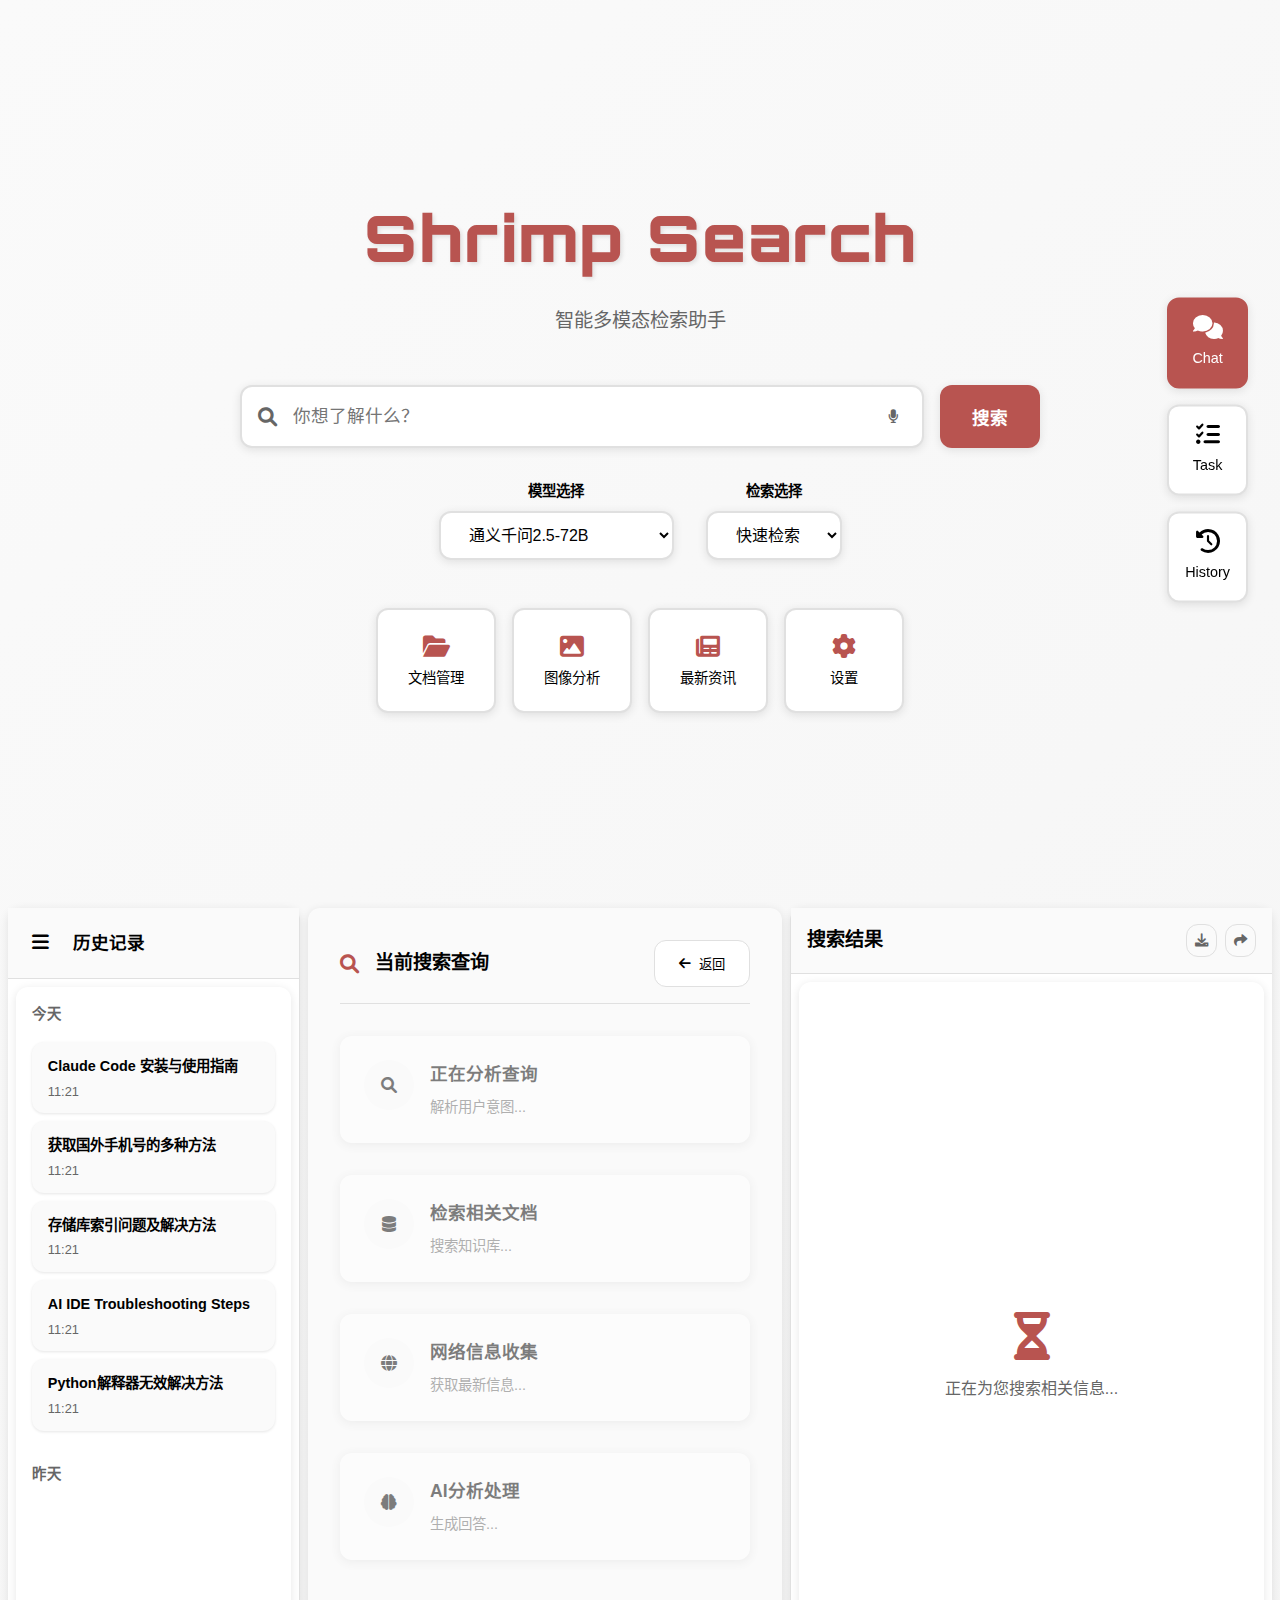
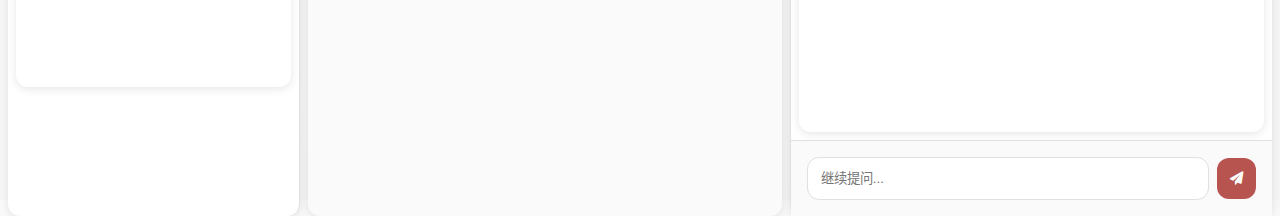
<file: frontend/index.html>
<!DOCTYPE html>
<html lang="zh-CN">
<head>
    <meta charset="UTF-8">
    <meta name="viewport" content="width=device-width, initial-scale=1.0">
    <title>Shrimp Search - 智能搜索助手</title>
    <link rel="stylesheet" href="styles.css">
    <link href="https://fonts.googleapis.com/css2?family=Orbitron:wght@400;700;900&display=swap" rel="stylesheet">
    <link rel="stylesheet" href="https://cdnjs.cloudflare.com/ajax/libs/font-awesome/6.0.0/css/all.min.css">
</head>
<body>
    <div id="app">
        <!-- 主页面 -->
        <div id="main-page" class="page active">
            <!-- 右侧导航 -->
            <div class="right-nav">
                <div class="nav-item active" data-tab="chat">
                    <i class="fas fa-comments"></i>
                    <span>Chat</span>
                </div>
                <div class="nav-item" data-tab="task">
                    <i class="fas fa-tasks"></i>
                    <span>Task</span>
                </div>
                <div class="nav-item" data-tab="history">
                    <i class="fas fa-history"></i>
                    <span>History</span>
                </div>
            </div>

            <!-- 主内容区域 -->
            <div class="main-content">
                <!-- 标题 -->
                <div class="title-section">
                    <h1 class="main-title">Shrimp Search</h1>
                    <p class="subtitle">智能多模态检索助手</p>
                </div>

                <!-- 搜索栏 -->
                <div class="search-section">
                    <div class="search-container">
                        <div class="search-input-wrapper">
                            <i class="fas fa-search search-icon"></i>
                            <input type="text" id="search-input" placeholder="你想了解什么？" />
                            <button id="voice-btn" class="voice-btn">
                                <i class="fas fa-microphone"></i>
                            </button>
                        </div>
                        <button id="search-btn" class="search-btn">搜索</button>
                    </div>

                    <!-- 选择器区域 -->
                    <div class="selectors">
                        <div class="selector-group">
                            <label>模型选择</label>
                    <select id="model-select">
                        <option value="qwen2.5-72b">通义千问2.5-72B</option>
                        <option value="qwen2.5-14b">通义千问2.5-14B</option>
                        <option value="qwen2.5-7b">通义千问2.5-7B</option>
                        <option value="glm4.5">GLM4.5</option>
                        <option value="qwen2.5-7b-local">通义千问2.5-7B(本地)</option>
                        <option value="qwen2.5-14b-local">通义千问2.5-14B(本地)</option>
                    </select>
                        </div>
                        <div class="selector-group">
                            <label>检索选择</label>
                            <select id="search-mode">
                                <option value="快速检索">快速检索</option>
                                <option value="深度检索">深度检索</option>
                                <option value="主题检索">主题检索</option>
                                <option value="智能检索">智能检索</option>
                            </select>
                        </div>
                    </div>
                </div>

                <!-- 快捷功能 -->
                <div class="quick-actions">
                    <button class="action-btn" data-action="document-management">
                        <i class="fas fa-folder-open"></i>
                        <span>文档管理</span>
                    </button>
                    <button class="action-btn" data-action="image">
                        <i class="fas fa-image"></i>
                        <span>图像分析</span>
                    </button>
                    <button class="action-btn" data-action="latest">
                        <i class="fas fa-newspaper"></i>
                        <span>最新资讯</span>
                    </button>
                    <button class="action-btn" data-action="settings">
                        <i class="fas fa-cog"></i>
                        <span>设置</span>
                    </button>
                </div>
            </div>
        </div>

        <!-- 搜索结果页面 -->
        <div id="search-page" class="page">
            <!-- 左侧历史记录 -->
            <div class="sidebar" id="history-sidebar">
                <div class="sidebar-header">
                    <button id="toggle-sidebar" class="toggle-btn">
                        <i class="fas fa-bars"></i>
                    </button>
                    <h3>历史记录</h3>
                </div>
                <div class="history-list">
                    <div class="history-section">
                        <h4>今天</h4>
                        <div class="history-items" id="today-history">
                            <!-- 历史记录项将通过JavaScript动态添加 -->
                        </div>
                    </div>
                    <div class="history-section">
                        <h4>昨天</h4>
                        <div class="history-items" id="yesterday-history">
                            <!-- 历史记录项将通过JavaScript动态添加 -->
                        </div>
                    </div>
                </div>
            </div>

            <!-- 中间检索过程 -->
            <div class="search-process">
                <div class="process-header">
                    <div class="search-query">
                        <i class="fas fa-search"></i>
                        <span id="current-query">当前搜索查询</span>
                    </div>
                    <button id="back-to-main" class="back-btn">
                        <i class="fas fa-arrow-left"></i>
                        返回
                    </button>
                </div>
                
                <div class="process-steps">
                    <div class="step" id="step-1">
                        <div class="step-icon">
                            <i class="fas fa-search"></i>
                        </div>
                        <div class="step-content">
                            <h4>正在分析查询</h4>
                            <p class="step-status">解析用户意图...</p>
                        </div>
                    </div>
                    
                    <div class="step" id="step-2">
                        <div class="step-icon">
                            <i class="fas fa-database"></i>
                        </div>
                        <div class="step-content">
                            <h4>检索相关文档</h4>
                            <p class="step-status">搜索知识库...</p>
                        </div>
                    </div>
                    
                    <div class="step" id="step-3">
                        <div class="step-icon">
                            <i class="fas fa-globe"></i>
                        </div>
                        <div class="step-content">
                            <h4>网络信息收集</h4>
                            <p class="step-status">获取最新信息...</p>
                        </div>
                    </div>
                    
                    <div class="step" id="step-4">
                        <div class="step-icon">
                            <i class="fas fa-brain"></i>
                        </div>
                        <div class="step-content">
                            <h4>AI分析处理</h4>
                            <p class="step-status">生成回答...</p>
                        </div>
                    </div>
                </div>
            </div>

            <!-- 右侧结果输出 -->
            <div class="results-panel">
                <div class="results-header">
                    <h3>搜索结果</h3>
                    <div class="result-actions">
                        <button class="action-btn-small" id="export-btn">
                            <i class="fas fa-download"></i>
                        </button>
                        <button class="action-btn-small" id="share-btn">
                            <i class="fas fa-share"></i>
                        </button>
                    </div>
                </div>
                
                <div class="results-content" id="results-content">
                    <div class="result-placeholder">
                        <i class="fas fa-hourglass-half"></i>
                        <p>正在为您搜索相关信息...</p>
                    </div>
                </div>
                
                <div class="chat-input-section">
                    <div class="chat-input-wrapper">
                        <input type="text" id="follow-up-input" placeholder="继续提问..." />
                        <button id="send-follow-up" class="send-btn">
                            <i class="fas fa-paper-plane"></i>
                        </button>
                    </div>
                </div>
            </div>
        </div>
    </div>

    <!-- 文档管理模态框 -->
    <div id="document-management-modal" class="modal">
        <div class="modal-content document-management-content">
            <div class="modal-header">
                <h3>文档管理</h3>
                <button class="close-btn" id="close-document-modal">
                    <i class="fas fa-times"></i>
                </button>
            </div>
            <div class="modal-body">
                <!-- 功能选项卡 -->
                <div class="document-tabs">
                    <button class="tab-btn active" data-tab="upload">
                        <i class="fas fa-upload"></i>
                        上传文档
                    </button>
                    <button class="tab-btn" data-tab="list">
                        <i class="fas fa-list"></i>
                        文档列表
                    </button>
                </div>
                
                <!-- 上传文档面板 -->
                <div class="tab-content active" id="upload-tab">
                    <div class="upload-area" id="upload-area">
                        <i class="fas fa-cloud-upload-alt"></i>
                        <p>拖拽文件到此处或点击选择文件</p>
                        <input type="file" id="file-input" multiple accept=".pdf,.doc,.docx,.txt,.md">
                    </div>
                    <div class="upload-progress" id="upload-progress" style="display: none;">
                        <div class="progress-bar">
                            <div class="progress-fill"></div>
                        </div>
                        <p class="progress-text">上传中...</p>
                    </div>
                </div>
                
                <!-- 文档列表面板 -->
                <div class="tab-content" id="list-tab">
                    <div class="document-list-header">
                        <button class="refresh-btn" id="refresh-documents">
                            <i class="fas fa-sync-alt"></i>
                            刷新
                        </button>
                    </div>
                    <div class="document-list" id="document-list">
                        <div class="loading-placeholder">
                            <i class="fas fa-spinner fa-spin"></i>
                            <p>加载文档列表中...</p>
                        </div>
                    </div>
                </div>
            </div>
        </div>
    </div>

    <script src="script.js"></script>
</body>
</html>
</file>
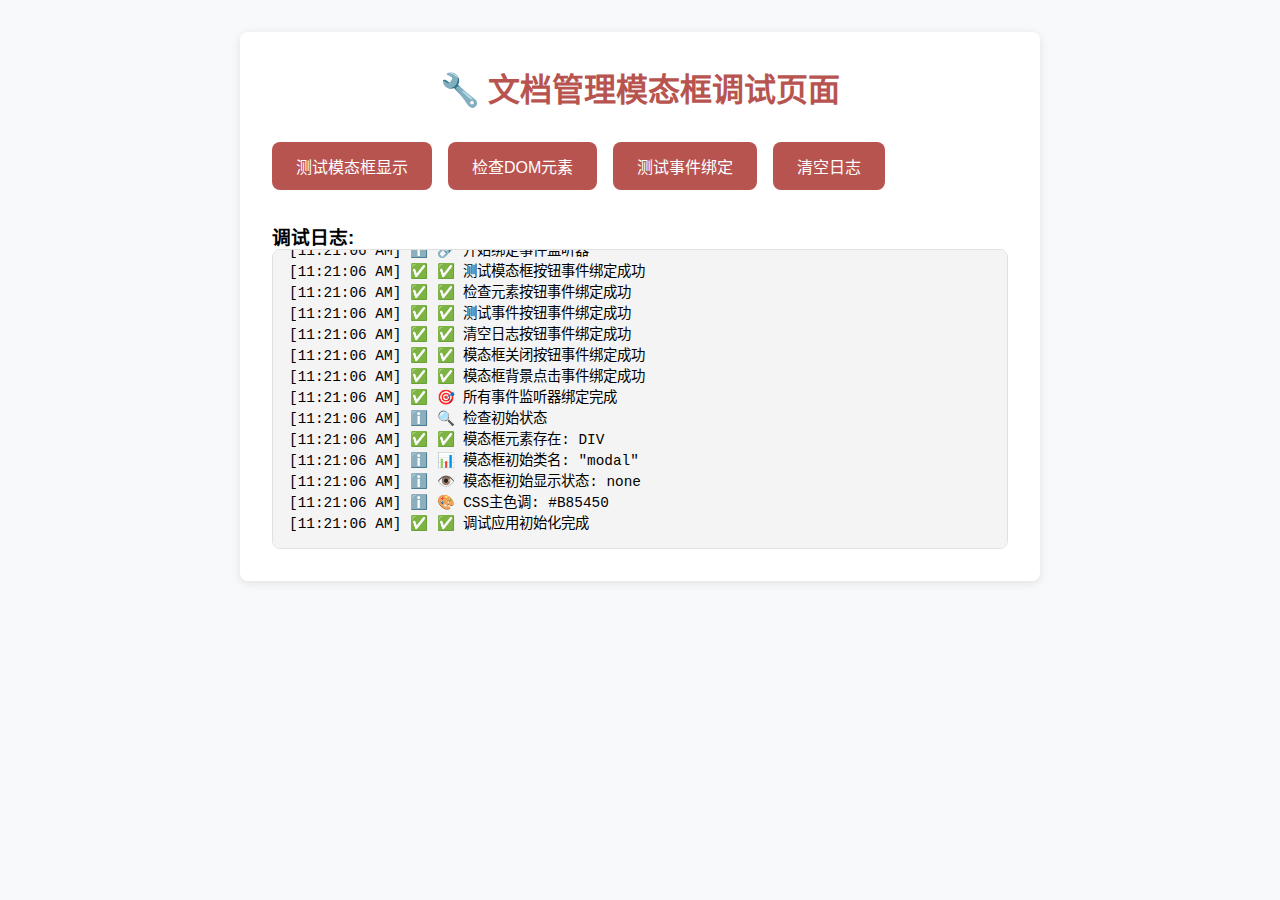
<file: frontend/debug_modal.html>
<!DOCTYPE html>
<html lang="zh-CN">
<head>
    <meta charset="UTF-8">
    <meta name="viewport" content="width=device-width, initial-scale=1.0">
    <title>模态框调试页面</title>
    <style>
        /* 基础样式 */
        * {
            margin: 0;
            padding: 0;
            box-sizing: border-box;
        }

        :root {
            --primary-color: #B85450;
            --secondary-color: #FFFFFF;
            --text-color: #000000;
            --text-secondary: #666666;
            --border-color: #E0E0E0;
            --background-light: #F8F9FA;
            --border-radius: 8px;
            --transition: all 0.3s ease;
            --shadow: 0 2px 10px rgba(0, 0, 0, 0.1);
            --shadow-hover: 0 4px 20px rgba(0, 0, 0, 0.15);
        }

        body {
            font-family: 'Segoe UI', Tahoma, Geneva, Verdana, sans-serif;
            background: var(--background-light);
            padding: 2rem;
        }

        .debug-container {
            max-width: 800px;
            margin: 0 auto;
            background: var(--secondary-color);
            padding: 2rem;
            border-radius: var(--border-radius);
            box-shadow: var(--shadow);
        }

        .debug-title {
            color: var(--primary-color);
            margin-bottom: 2rem;
            text-align: center;
        }

        .test-buttons {
            display: flex;
            gap: 1rem;
            margin-bottom: 2rem;
            flex-wrap: wrap;
        }

        .test-btn {
            padding: 0.75rem 1.5rem;
            background: var(--primary-color);
            color: var(--secondary-color);
            border: none;
            border-radius: var(--border-radius);
            cursor: pointer;
            transition: var(--transition);
            font-size: 1rem;
        }

        .test-btn:hover {
            background: #9A4A46;
        }

        .debug-log {
            background: #f4f4f4;
            border: 1px solid var(--border-color);
            border-radius: var(--border-radius);
            padding: 1rem;
            max-height: 300px;
            overflow-y: auto;
            font-family: 'Courier New', monospace;
            font-size: 0.9rem;
            white-space: pre-wrap;
        }

        /* 模态框样式 */
        .modal {
            display: none;
            position: fixed;
            top: 0;
            left: 0;
            width: 100%;
            height: 100%;
            background: rgba(0, 0, 0, 0.5);
            z-index: 1000;
            align-items: center;
            justify-content: center;
            backdrop-filter: blur(5px);
        }

        .modal.active {
            display: flex;
        }

        .modal-content {
            background: var(--secondary-color);
            border-radius: var(--border-radius);
            max-width: 700px;
            width: 90%;
            max-height: 80vh;
            overflow-y: auto;
            box-shadow: var(--shadow-hover);
            animation: modalSlideIn 0.3s ease;
        }

        @keyframes modalSlideIn {
            from {
                opacity: 0;
                transform: translateY(-50px);
            }
            to {
                opacity: 1;
                transform: translateY(0);
            }
        }

        .modal-header {
            display: flex;
            justify-content: space-between;
            align-items: center;
            padding: 1.5rem;
            border-bottom: 1px solid var(--border-color);
        }

        .modal-header h3 {
            margin: 0;
            color: var(--text-color);
            font-size: 1.25rem;
        }

        .close-btn {
            background: none;
            border: none;
            font-size: 1.5rem;
            cursor: pointer;
            color: var(--text-secondary);
            transition: var(--transition);
            padding: 0.25rem;
            border-radius: 50%;
        }

        .close-btn:hover {
            background-color: var(--background-light);
            color: var(--text-color);
        }

        .modal-body {
            padding: 1.5rem;
        }

        .status-indicator {
            display: inline-block;
            width: 10px;
            height: 10px;
            border-radius: 50%;
            margin-right: 0.5rem;
        }

        .status-success {
            background: #28a745;
        }

        .status-error {
            background: #dc3545;
        }

        .status-warning {
            background: #ffc107;
        }
    </style>
</head>
<body>
    <div class="debug-container">
        <h1 class="debug-title">🔧 文档管理模态框调试页面</h1>
        
        <div class="test-buttons">
            <button class="test-btn" id="test-modal-btn">测试模态框显示</button>
            <button class="test-btn" id="check-elements-btn">检查DOM元素</button>
            <button class="test-btn" id="test-events-btn">测试事件绑定</button>
            <button class="test-btn" id="clear-log-btn">清空日志</button>
        </div>

        <h3>调试日志:</h3>
        <div class="debug-log" id="debug-log"></div>
    </div>

    <!-- 测试模态框 -->
    <div id="document-management-modal" class="modal">
        <div class="modal-content">
            <div class="modal-header">
                <h3>📁 文档管理</h3>
                <button class="close-btn" id="close-document-modal">
                    ✕
                </button>
            </div>
            <div class="modal-body">
                <p>这是文档管理模态框的测试内容。</p>
                <p>如果您能看到这个内容，说明模态框显示正常。</p>
                <div style="margin-top: 1rem;">
                    <button class="test-btn" onclick="debugApp.log('模态框内部按钮点击测试', 'success')">测试按钮</button>
                </div>
            </div>
        </div>
    </div>

    <script>
        class DebugApp {
            constructor() {
                this.logElement = document.getElementById('debug-log');
                this.init();
            }

            init() {
                this.log('🚀 调试应用初始化开始', 'success');
                this.bindEvents();
                this.checkInitialState();
                this.log('✅ 调试应用初始化完成', 'success');
            }

            bindEvents() {
                this.log('🔗 开始绑定事件监听器', 'info');
                
                // 测试模态框按钮
                const testModalBtn = document.getElementById('test-modal-btn');
                if (testModalBtn) {
                    testModalBtn.addEventListener('click', () => this.testModal());
                    this.log('✅ 测试模态框按钮事件绑定成功', 'success');
                } else {
                    this.log('❌ 未找到测试模态框按钮', 'error');
                }

                // 检查元素按钮
                const checkElementsBtn = document.getElementById('check-elements-btn');
                if (checkElementsBtn) {
                    checkElementsBtn.addEventListener('click', () => this.checkElements());
                    this.log('✅ 检查元素按钮事件绑定成功', 'success');
                }

                // 测试事件按钮
                const testEventsBtn = document.getElementById('test-events-btn');
                if (testEventsBtn) {
                    testEventsBtn.addEventListener('click', () => this.testEvents());
                    this.log('✅ 测试事件按钮事件绑定成功', 'success');
                }

                // 清空日志按钮
                const clearLogBtn = document.getElementById('clear-log-btn');
                if (clearLogBtn) {
                    clearLogBtn.addEventListener('click', () => this.clearLog());
                    this.log('✅ 清空日志按钮事件绑定成功', 'success');
                }

                // 模态框关闭按钮
                const closeBtn = document.getElementById('close-document-modal');
                if (closeBtn) {
                    closeBtn.addEventListener('click', () => this.closeModal());
                    this.log('✅ 模态框关闭按钮事件绑定成功', 'success');
                } else {
                    this.log('❌ 未找到模态框关闭按钮', 'error');
                }

                // 模态框背景点击关闭
                const modal = document.getElementById('document-management-modal');
                if (modal) {
                    modal.addEventListener('click', (e) => {
                        if (e.target === modal) {
                            this.closeModal();
                        }
                    });
                    this.log('✅ 模态框背景点击事件绑定成功', 'success');
                }

                this.log('🎯 所有事件监听器绑定完成', 'success');
            }

            checkInitialState() {
                this.log('🔍 检查初始状态', 'info');
                
                // 检查模态框元素
                const modal = document.getElementById('document-management-modal');
                if (modal) {
                    this.log(`✅ 模态框元素存在: ${modal.tagName}`, 'success');
                    this.log(`📊 模态框初始类名: "${modal.className}"`, 'info');
                    this.log(`👁️ 模态框初始显示状态: ${getComputedStyle(modal).display}`, 'info');
                } else {
                    this.log('❌ 模态框元素不存在', 'error');
                }

                // 检查CSS变量
                const rootStyles = getComputedStyle(document.documentElement);
                const primaryColor = rootStyles.getPropertyValue('--primary-color').trim();
                this.log(`🎨 CSS主色调: ${primaryColor}`, 'info');
            }

            testModal() {
                this.log('🧪 开始测试模态框显示', 'info');
                
                const modal = document.getElementById('document-management-modal');
                if (!modal) {
                    this.log('❌ 模态框元素不存在，无法测试', 'error');
                    return;
                }

                // 检查当前状态
                const currentDisplay = getComputedStyle(modal).display;
                this.log(`📊 模态框当前显示状态: ${currentDisplay}`, 'info');
                this.log(`📊 模态框当前类名: "${modal.className}"`, 'info');

                // 显示模态框
                modal.classList.add('active');
                
                // 检查显示后的状态
                setTimeout(() => {
                    const newDisplay = getComputedStyle(modal).display;
                    this.log(`📊 模态框显示后状态: ${newDisplay}`, 'info');
                    this.log(`📊 模态框显示后类名: "${modal.className}"`, 'info');
                    
                    if (newDisplay === 'flex') {
                        this.log('✅ 模态框显示成功！', 'success');
                    } else {
                        this.log('❌ 模态框显示失败', 'error');
                    }
                }, 100);
            }

            closeModal() {
                this.log('🔒 关闭模态框', 'info');
                
                const modal = document.getElementById('document-management-modal');
                if (modal) {
                    modal.classList.remove('active');
                    this.log('✅ 模态框已关闭', 'success');
                } else {
                    this.log('❌ 模态框元素不存在', 'error');
                }
            }

            checkElements() {
                this.log('🔍 开始检查DOM元素', 'info');
                
                const elements = [
                    'document-management-modal',
                    'close-document-modal',
                    'test-modal-btn',
                    'debug-log'
                ];

                elements.forEach(id => {
                    const element = document.getElementById(id);
                    if (element) {
                        this.log(`✅ 元素存在: #${id} (${element.tagName})`, 'success');
                    } else {
                        this.log(`❌ 元素不存在: #${id}`, 'error');
                    }
                });

                // 检查CSS类
                const modal = document.getElementById('document-management-modal');
                if (modal) {
                    const computedStyle = getComputedStyle(modal);
                    this.log(`📊 模态框计算样式:`, 'info');
                    this.log(`   - position: ${computedStyle.position}`, 'info');
                    this.log(`   - z-index: ${computedStyle.zIndex}`, 'info');
                    this.log(`   - display: ${computedStyle.display}`, 'info');
                    this.log(`   - background: ${computedStyle.background}`, 'info');
                }
            }

            testEvents() {
                this.log('🎯 开始测试事件系统', 'info');
                
                // 测试点击事件
                const testBtn = document.getElementById('test-modal-btn');
                if (testBtn) {
                    this.log('🖱️ 模拟点击测试模态框按钮', 'info');
                    testBtn.click();
                } else {
                    this.log('❌ 测试按钮不存在', 'error');
                }

                // 测试键盘事件
                this.log('⌨️ 测试ESC键关闭模态框', 'info');
                document.addEventListener('keydown', (e) => {
                    if (e.key === 'Escape') {
                        this.closeModal();
                        this.log('✅ ESC键关闭模态框功能正常', 'success');
                    }
                });
            }

            clearLog() {
                this.logElement.textContent = '';
                this.log('🧹 日志已清空', 'info');
            }

            log(message, type = 'info') {
                const timestamp = new Date().toLocaleTimeString();
                const statusIcon = this.getStatusIcon(type);
                const logEntry = `[${timestamp}] ${statusIcon} ${message}\n`;
                
                this.logElement.textContent += logEntry;
                this.logElement.scrollTop = this.logElement.scrollHeight;
                
                // 同时输出到控制台
                console.log(`[DebugApp] ${message}`);
            }

            getStatusIcon(type) {
                switch(type) {
                    case 'success': return '✅';
                    case 'error': return '❌';
                    case 'warning': return '⚠️';
                    case 'info': return 'ℹ️';
                    default: return '📝';
                }
            }
        }

        // 全局变量，方便在控制台调试
        let debugApp;
        
        // 页面加载完成后初始化
        document.addEventListener('DOMContentLoaded', () => {
            debugApp = new DebugApp();
        });

        // 全局错误捕获
        window.addEventListener('error', (e) => {
            if (debugApp) {
                debugApp.log(`💥 JavaScript错误: ${e.message}`, 'error');
                debugApp.log(`📍 错误位置: ${e.filename}:${e.lineno}:${e.colno}`, 'error');
            }
        });

        // 未处理的Promise拒绝
        window.addEventListener('unhandledrejection', (e) => {
            if (debugApp) {
                debugApp.log(`💥 未处理的Promise拒绝: ${e.reason}`, 'error');
            }
        });
    </script>
</body>
</html>
</file>
<file: frontend/styles.css>
/* 全局样式 */
* {
    margin: 0;
    padding: 0;
    box-sizing: border-box;
}

:root {
    --primary-color: #B85450;
    --primary-dark: #9A4A46;
    --primary-light: #D4706C;
    --secondary-color: #FFFFFF;
    --text-color: #000000;
    --text-secondary: #666666;
    --background-light: #FAFAFA;
    --border-color: #E0E0E0;
    --shadow: 0 2px 10px rgba(0, 0, 0, 0.1);
    --shadow-hover: 0 4px 20px rgba(0, 0, 0, 0.15);
    --border-radius: 12px;
    --transition: all 0.3s ease;
}

body {
    font-family: 'Arial', 'Microsoft YaHei', sans-serif;
    background: linear-gradient(135deg, #FAFAFA 0%, #F5F5F5 100%);
    color: var(--text-color);
    line-height: 1.6;
    overflow-x: hidden;
}

/* 页面容器 */
#app {
    min-height: 100vh;
    position: relative;
}

.page {
    display: none;
    min-height: 100vh;
}

.page.active {
    display: block;
}

/* 主页面样式 */
#main-page {
    display: flex;
    flex-direction: column;
    align-items: center;
    justify-content: center;
    padding: 2rem;
    position: relative;
}

/* 右侧导航 */
.right-nav {
    position: fixed;
    top: 50%;
    right: 2rem;
    transform: translateY(-50%);
    display: flex;
    flex-direction: column;
    gap: 1rem;
    z-index: 100;
}

.nav-item {
    display: flex;
    flex-direction: column;
    align-items: center;
    padding: 1rem;
    background: var(--secondary-color);
    border: 2px solid var(--border-color);
    border-radius: var(--border-radius);
    cursor: pointer;
    transition: var(--transition);
    box-shadow: var(--shadow);
    min-width: 80px;
}

.nav-item:hover {
    border-color: var(--primary-color);
    box-shadow: var(--shadow-hover);
    transform: translateX(-5px);
}

.nav-item.active {
    background: var(--primary-color);
    color: var(--secondary-color);
    border-color: var(--primary-color);
}

.nav-item i {
    font-size: 1.5rem;
    margin-bottom: 0.5rem;
}

.nav-item span {
    font-size: 0.9rem;
    font-weight: 500;
}

/* 主内容区域 */
.main-content {
    max-width: 800px;
    width: 100%;
    text-align: center;
}

/* 标题区域 */
.title-section {
    margin-bottom: 3rem;
}

.main-title {
    font-family: 'Orbitron', monospace;
    font-size: 4rem;
    font-weight: 900;
    color: var(--primary-color);
    margin-bottom: 1rem;
    text-shadow: 2px 2px 4px rgba(0, 0, 0, 0.1);
    letter-spacing: 2px;
}

.subtitle {
    font-size: 1.2rem;
    color: var(--text-secondary);
    font-weight: 300;
}

/* 搜索区域 */
.search-section {
    margin-bottom: 3rem;
}

.search-container {
    display: flex;
    gap: 1rem;
    margin-bottom: 2rem;
    align-items: center;
}

.search-input-wrapper {
    flex: 1;
    position: relative;
    display: flex;
    align-items: center;
    background: var(--secondary-color);
    border: 2px solid var(--border-color);
    border-radius: var(--border-radius);
    padding: 0 1rem;
    box-shadow: var(--shadow);
    transition: var(--transition);
}

.search-input-wrapper:focus-within {
    border-color: var(--primary-color);
    box-shadow: var(--shadow-hover);
}

.search-icon {
    color: var(--text-secondary);
    margin-right: 1rem;
    font-size: 1.2rem;
}

#search-input {
    flex: 1;
    border: none;
    outline: none;
    padding: 1.2rem 0;
    font-size: 1.1rem;
    background: transparent;
}

.voice-btn {
    background: none;
    border: none;
    color: var(--text-secondary);
    cursor: pointer;
    padding: 0.5rem;
    border-radius: 50%;
    transition: var(--transition);
}

.voice-btn:hover {
    background: var(--background-light);
    color: var(--primary-color);
}

.search-btn {
    background: var(--primary-color);
    color: var(--secondary-color);
    border: none;
    padding: 1.2rem 2rem;
    border-radius: var(--border-radius);
    font-size: 1.1rem;
    font-weight: 600;
    cursor: pointer;
    transition: var(--transition);
    box-shadow: var(--shadow);
}

.search-btn:hover {
    background: var(--primary-dark);
    box-shadow: var(--shadow-hover);
    transform: translateY(-2px);
}

/* 选择器区域 */
.selectors {
    display: flex;
    gap: 2rem;
    justify-content: center;
    flex-wrap: wrap;
}

.selector-group {
    display: flex;
    flex-direction: column;
    align-items: center;
    gap: 0.5rem;
}

.selector-group label {
    font-weight: 600;
    color: var(--text-color);
    font-size: 0.9rem;
}

.selector-group select {
    padding: 0.8rem 1.5rem;
    border: 2px solid var(--border-color);
    border-radius: var(--border-radius);
    background: var(--secondary-color);
    color: var(--text-color);
    font-size: 1rem;
    cursor: pointer;
    transition: var(--transition);
    box-shadow: var(--shadow);
}

.selector-group select:focus {
    outline: none;
    border-color: var(--primary-color);
    box-shadow: var(--shadow-hover);
}

/* 快捷功能 */
.quick-actions {
    display: flex;
    gap: 1rem;
    justify-content: center;
    flex-wrap: wrap;
}

.action-btn {
    display: flex;
    flex-direction: column;
    align-items: center;
    gap: 0.5rem;
    padding: 1.5rem;
    background: var(--secondary-color);
    border: 2px solid var(--border-color);
    border-radius: var(--border-radius);
    cursor: pointer;
    transition: var(--transition);
    box-shadow: var(--shadow);
    min-width: 120px;
}

.action-btn:hover {
    border-color: var(--primary-color);
    box-shadow: var(--shadow-hover);
    transform: translateY(-3px);
}

.action-btn i {
    font-size: 1.5rem;
    color: var(--primary-color);
}

.action-btn span {
    font-size: 0.9rem;
    font-weight: 500;
    color: var(--text-color);
}

/* 搜索结果页面 */
#search-page {
    display: grid;
    grid-template-columns: 300px 1fr 1fr;
    height: 100vh;
    gap: 0;
}

/* 侧边栏 */
.sidebar {
    background: var(--secondary-color);
    border-right: 1px solid var(--border-color);
    border-radius: var(--border-radius);
    display: flex;
    flex-direction: column;
    transition: var(--transition);
    box-shadow: var(--shadow);
    margin: 0.5rem;
    margin-right: 0;
}

.sidebar.collapsed {
    width: 60px;
    overflow: hidden;
}

.sidebar-header {
    display: flex;
    align-items: center;
    padding: 1rem;
    border-bottom: 1px solid var(--border-color);
    background: var(--background-light);
}

.toggle-btn {
    background: none;
    border: none;
    font-size: 1.2rem;
    cursor: pointer;
    padding: 0.5rem;
    border-radius: var(--border-radius);
    transition: var(--transition);
    margin-right: 1rem;
}

.toggle-btn:hover {
    background: var(--border-color);
}

.sidebar-header h3 {
    font-size: 1.1rem;
    color: var(--text-color);
    white-space: nowrap;
}

.history-list {
    height: calc(100vh - 200px);
    overflow-y: auto;
    padding: 1rem;
    border-radius: var(--border-radius);
    background: var(--secondary-color);
    margin: 0.5rem;
    box-shadow: var(--shadow);
}

.history-section {
    margin-bottom: 2rem;
}

.history-section h4 {
    font-size: 0.9rem;
    color: var(--text-secondary);
    margin-bottom: 1rem;
    text-transform: uppercase;
    letter-spacing: 1px;
}

.history-item {
    padding: 0.8rem;
    border-radius: var(--border-radius);
    cursor: pointer;
    transition: var(--transition);
    margin-bottom: 0.5rem;
    border-left: 3px solid transparent;
    background: var(--background-light);
    box-shadow: 0 1px 3px rgba(0, 0, 0, 0.1);
}

.history-item:hover {
    background: var(--background-light);
    border-left-color: var(--primary-color);
}

.history-item.active {
    background: var(--primary-light);
    border-left-color: var(--primary-color);
}

.history-item-title {
    font-weight: 600;
    font-size: 0.9rem;
    margin-bottom: 0.3rem;
    color: var(--text-color);
}

.history-item-preview {
    font-size: 0.8rem;
    color: var(--text-secondary);
    line-height: 1.4;
}

/* 搜索过程区域 */
.search-process {
    background: var(--background-light);
    border-radius: var(--border-radius);
    padding: 2rem;
    overflow-y: auto;
    margin: 0.5rem;
    box-shadow: var(--shadow);
}

.process-header {
    display: flex;
    justify-content: space-between;
    align-items: center;
    margin-bottom: 2rem;
    padding-bottom: 1rem;
    border-bottom: 1px solid var(--border-color);
}

.search-query {
    display: flex;
    align-items: center;
    gap: 1rem;
    font-size: 1.2rem;
    font-weight: 600;
    color: var(--text-color);
}

.search-query i {
    color: var(--primary-color);
}

.back-btn {
    display: flex;
    align-items: center;
    gap: 0.5rem;
    background: var(--secondary-color);
    border: 1px solid var(--border-color);
    padding: 0.8rem 1.5rem;
    border-radius: var(--border-radius);
    cursor: pointer;
    transition: var(--transition);
    color: var(--text-color);
}

.back-btn:hover {
    background: var(--primary-color);
    color: var(--secondary-color);
    border-color: var(--primary-color);
}

/* 处理步骤 */
.process-steps {
    display: flex;
    flex-direction: column;
    gap: 2rem;
}

.step {
    display: flex;
    align-items: flex-start;
    gap: 1rem;
    padding: 1.5rem;
    background: var(--secondary-color);
    border-radius: var(--border-radius);
    box-shadow: var(--shadow);
    transition: var(--transition);
    opacity: 0.5;
}

.step.active {
    opacity: 1;
    border-left: 4px solid var(--primary-color);
}

.step.completed {
    opacity: 1;
    background: #f0f9ff;
    border-left: 4px solid #10b981;
}

.step-icon {
    width: 50px;
    height: 50px;
    border-radius: 50%;
    background: var(--background-light);
    display: flex;
    align-items: center;
    justify-content: center;
    flex-shrink: 0;
}

.step.active .step-icon {
    background: var(--primary-color);
    color: var(--secondary-color);
    animation: pulse 2s infinite;
}

.step.completed .step-icon {
    background: #10b981;
    color: var(--secondary-color);
}

.step-content h4 {
    font-size: 1.1rem;
    margin-bottom: 0.5rem;
    color: var(--text-color);
}

.step-status {
    color: var(--text-secondary);
    font-size: 0.9rem;
}

/* 结果面板 */
.results-panel {
    background: var(--secondary-color);
    border-left: 1px solid var(--border-color);
    border-radius: var(--border-radius);
    display: flex;
    flex-direction: column;
    box-shadow: var(--shadow);
    margin: 0.5rem;
    margin-left: 0;
}

.results-header {
    display: flex;
    justify-content: space-between;
    align-items: center;
    padding: 1rem;
    border-bottom: 1px solid var(--border-color);
    background: var(--background-light);
}

.results-header h3 {
    font-size: 1.2rem;
    color: var(--text-color);
}

.result-actions {
    display: flex;
    gap: 0.5rem;
}

.action-btn-small {
    background: none;
    border: 1px solid var(--border-color);
    padding: 0.5rem;
    border-radius: var(--border-radius);
    cursor: pointer;
    transition: var(--transition);
    color: var(--text-secondary);
}

.action-btn-small:hover {
    background: var(--primary-color);
    color: var(--secondary-color);
    border-color: var(--primary-color);
}

.results-content {
    height: calc(100vh - 150px);
    padding: 1rem;
    overflow-y: auto;
    border-radius: var(--border-radius);
    background: var(--secondary-color);
    margin: 0.5rem;
    box-shadow: var(--shadow);
}

.result-placeholder {
    display: flex;
    flex-direction: column;
    align-items: center;
    justify-content: center;
    height: 100%;
    color: var(--text-secondary);
    text-align: center;
}

.result-placeholder i {
    font-size: 3rem;
    margin-bottom: 1rem;
    color: var(--primary-color);
    animation: spin 2s linear infinite;
}

/* 聊天输入区域 */
.chat-input-section {
    padding: 1rem;
    border-top: 1px solid var(--border-color);
    background: var(--background-light);
}

.chat-input-wrapper {
    display: flex;
    gap: 0.5rem;
    align-items: center;
}

#follow-up-input {
    flex: 1;
    padding: 0.8rem;
    border: 1px solid var(--border-color);
    border-radius: var(--border-radius);
    outline: none;
    transition: var(--transition);
}

#follow-up-input:focus {
    border-color: var(--primary-color);
}

.send-btn {
    background: var(--primary-color);
    color: var(--secondary-color);
    border: none;
    padding: 0.8rem;
    border-radius: var(--border-radius);
    cursor: pointer;
    transition: var(--transition);
}

.send-btn:hover {
    background: var(--primary-dark);
}

/* 模态框 */
.modal {
    display: none;
    position: fixed;
    top: 0;
    left: 0;
    width: 100%;
    height: 100%;
    background: rgba(0, 0, 0, 0.5);
    z-index: 1000;
    align-items: center;
    justify-content: center;
    backdrop-filter: blur(5px);
}

.modal.active {
    display: flex;
}

.modal-content {
    background: var(--secondary-color);
    border-radius: var(--border-radius);
    max-width: 500px;
    width: 90%;
    max-height: 80vh;
    overflow-y: auto;
    box-shadow: var(--shadow-hover);
    animation: modalSlideIn 0.3s ease;
}

.document-management-content {
    max-width: 700px;
    max-height: 80vh;
    overflow: hidden;
    display: flex;
    flex-direction: column;
}

@keyframes modalSlideIn {
    from {
        opacity: 0;
        transform: translateY(-50px);
    }
    to {
        opacity: 1;
        transform: translateY(0);
    }
}

.modal-header {
    display: flex;
    justify-content: space-between;
    align-items: center;
    padding: 1.5rem;
    border-bottom: 1px solid var(--border-color);
    flex-shrink: 0;
}

.modal-header h3 {
    margin: 0;
    color: var(--text-color);
    font-size: 1.25rem;
}

.close-btn {
    background: none;
    border: none;
    font-size: 1.5rem;
    cursor: pointer;
    color: var(--text-secondary);
    transition: var(--transition);
    padding: 0.25rem;
    border-radius: 50%;
}

.close-btn:hover {
    background-color: var(--background-light);
    color: var(--text-color);
}

.modal-body {
    padding: 1.5rem;
    flex: 1;
    overflow: hidden;
    display: flex;
    flex-direction: column;
}

/* 上传区域 */
.upload-area {
    border: 2px dashed var(--border-color);
    border-radius: var(--border-radius);
    padding: 3rem;
    text-align: center;
    cursor: pointer;
    transition: var(--transition);
}

.upload-area:hover {
    border-color: var(--primary-color);
    background: var(--background-light);
}

.upload-area i {
    font-size: 3rem;
    color: var(--primary-color);
    margin-bottom: 1rem;
}

.upload-area p {
    color: var(--text-secondary);
    font-size: 1.1rem;
}

#file-input {
    display: none;
}

/* 文档管理选项卡 */
.document-tabs {
    display: flex;
    border-bottom: 1px solid var(--border-color);
    margin-bottom: 1.5rem;
}

.tab-btn {
    flex: 1;
    padding: 0.75rem 1rem;
    border: none;
    background: none;
    color: var(--text-secondary);
    cursor: pointer;
    transition: all 0.2s ease;
    border-bottom: 2px solid transparent;
    display: flex;
    align-items: center;
    justify-content: center;
    gap: 0.5rem;
}

.tab-btn:hover {
    color: var(--text-color);
    background-color: var(--background-light);
}

.tab-btn.active {
    color: var(--primary-color);
    border-bottom-color: var(--primary-color);
}

.tab-content {
    display: none;
    flex: 1;
    overflow: hidden;
}

.tab-content.active {
    display: flex;
    flex-direction: column;
}

/* 文档列表样式 */
.document-list-header {
    display: flex;
    justify-content: space-between;
    align-items: center;
    margin-bottom: 1rem;
}

.refresh-btn {
    padding: 0.5rem 1rem;
    border: 1px solid var(--border-color);
    background: var(--secondary-color);
    color: var(--text-color);
    border-radius: var(--border-radius);
    cursor: pointer;
    transition: all 0.2s ease;
    display: flex;
    align-items: center;
    gap: 0.5rem;
}

.refresh-btn:hover {
    background-color: var(--background-light);
    border-color: var(--primary-color);
}

.document-list {
    flex: 1;
    overflow-y: auto;
    border: 1px solid var(--border-color);
    border-radius: var(--border-radius);
    max-height: 300px;
}

.document-item {
    display: flex;
    align-items: center;
    padding: 1rem;
    border-bottom: 1px solid var(--border-color);
    transition: all 0.2s ease;
}

.document-item:last-child {
    border-bottom: none;
}

.document-item:hover {
    background-color: var(--background-light);
}

.document-icon {
    width: 40px;
    height: 40px;
    border-radius: var(--border-radius);
    background-color: var(--primary-color);
    color: white;
    display: flex;
    align-items: center;
    justify-content: center;
    margin-right: 1rem;
    flex-shrink: 0;
}

.document-info {
    flex: 1;
    min-width: 0;
}

.document-name {
    font-weight: 500;
    color: var(--text-color);
    margin-bottom: 0.25rem;
    word-break: break-all;
}

.document-meta {
    font-size: 0.85rem;
    color: var(--text-secondary);
    display: flex;
    gap: 1rem;
}

.document-actions {
    display: flex;
    gap: 0.5rem;
    flex-shrink: 0;
}

.action-btn-small.delete:hover {
    background-color: #fee;
    color: #d32f2f;
}

.loading-placeholder, .empty-placeholder {
    display: flex;
    flex-direction: column;
    align-items: center;
    justify-content: center;
    padding: 2rem;
    color: var(--text-secondary);
    text-align: center;
}

.loading-placeholder i {
    font-size: 2rem;
    margin-bottom: 1rem;
    color: var(--primary-color);
}

/* 上传进度 */
.upload-progress {
    margin-top: 2rem;
}

.progress-bar {
    width: 100%;
    height: 8px;
    background: var(--border-color);
    border-radius: 4px;
    overflow: hidden;
    margin-bottom: 1rem;
}

.progress-fill {
    height: 100%;
    background: var(--primary-color);
    width: 0%;
    transition: width 0.3s ease;
}

.progress-text {
    text-align: center;
    color: var(--text-secondary);
}

/* 动画 */
@keyframes pulse {
    0% {
        transform: scale(1);
    }
    50% {
        transform: scale(1.05);
    }
    100% {
        transform: scale(1);
    }
}

@keyframes spin {
    0% {
        transform: rotate(0deg);
    }
    100% {
        transform: rotate(360deg);
    }
}

/* 响应式设计 */
@media (max-width: 1200px) {
    #search-page {
        grid-template-columns: 250px 1fr 350px;
    }
    
    .main-title {
        font-size: 3rem;
    }
}

@media (max-width: 768px) {
    #search-page {
        grid-template-columns: 1fr;
        grid-template-rows: auto 1fr auto;
    }
    
    .sidebar {
        position: fixed;
        top: 0;
        left: -300px;
        width: 300px;
        height: 100vh;
        z-index: 1000;
        transition: left 0.3s ease;
    }
    
    .sidebar.open {
        left: 0;
    }
    
    .main-title {
        font-size: 2.5rem;
    }
    
    .search-container {
        flex-direction: column;
        gap: 1rem;
    }
    
    .selectors {
        gap: 1rem;
    }
    
    .quick-actions {
        gap: 0.5rem;
    }
    
    .action-btn {
        min-width: 100px;
        padding: 1rem;
    }
    
    .right-nav {
        right: 1rem;
    }
    
    .nav-item {
        min-width: 60px;
        padding: 0.8rem;
    }
    
    .nav-item span {
        font-size: 0.8rem;
    }
}

@media (max-width: 480px) {
    .main-title {
        font-size: 2rem;
    }
    
    .search-input-wrapper {
        padding: 0 0.5rem;
    }
    
    #search-input {
        padding: 1rem 0;
        font-size: 1rem;
    }
    
    .search-btn {
        padding: 1rem 1.5rem;
        font-size: 1rem;
    }
    
    .selector-group select {
        padding: 0.6rem 1rem;
        font-size: 0.9rem;
    }
    
    .action-btn {
        min-width: 80px;
        padding: 0.8rem;
    }
    
    .right-nav {
        right: 0.5rem;
    }
    
    .nav-item {
        min-width: 50px;
        padding: 0.6rem;
    }
    
    .nav-item i {
        font-size: 1.2rem;
    }
    
    .nav-item span {
        font-size: 0.7rem;
    }
}

/* 结果显示样式 */
.result-item {
    background: var(--secondary-color);
    border: 1px solid var(--border-color);
    border-radius: var(--border-radius);
    padding: 1rem;
    margin-bottom: 1rem;
    box-shadow: var(--shadow);
    transition: var(--transition);
}

.result-item.error {
    background: #fff5f5;
    border-left: 4px solid #e53e3e;
    border-color: #fecaca;
}

.result-item.error h4 {
    color: #e53e3e;
    margin-bottom: 15px;
}

.result-item.error ul {
    margin: 10px 0;
    padding-left: 20px;
}

.result-item.error li {
    margin: 5px 0;
    color: #666;
}

.retry-btn {
    background: var(--primary-color);
    color: white;
    border: none;
    padding: 10px 20px;
    border-radius: 5px;
    cursor: pointer;
    margin-top: 15px;
    font-size: 14px;
    transition: var(--transition);
}

.retry-btn:hover {
    background: var(--primary-dark);
}

.source-item {
    background: #f8f9fa;
    border-radius: 6px;
    padding: 15px;
    margin: 10px 0;
    border-left: 3px solid var(--primary-color);
}

.source-title {
    font-weight: bold;
    color: var(--primary-color);
    margin-bottom: 8px;
}

.source-content {
    color: #555;
    line-height: 1.5;
    margin-bottom: 8px;
}

.source-meta {
    font-size: 12px;
    color: #888;
}

.web-result-item {
    background: #f0f8ff;
    border-radius: 6px;
    padding: 15px;
    margin: 10px 0;
    border-left: 3px solid #4a90e2;
}

.web-result-title a {
    color: #4a90e2;
    text-decoration: none;
    font-weight: bold;
}

.web-result-title a:hover {
    text-decoration: underline;
}

.web-result-snippet {
    color: #555;
    margin: 8px 0;
    line-height: 1.5;
}

.web-result-url {
    font-size: 12px;
    color: #888;
    word-break: break-all;
}

.result-item:hover {
    box-shadow: var(--shadow-hover);
}

.result-item h4 {
    color: var(--text-color);
    margin-bottom: 0.5rem;
    font-size: 1.1rem;
}

.result-item p {
    color: var(--text-secondary);
    line-height: 1.6;
    margin-bottom: 0.5rem;
}

.result-source {
    font-size: 0.8rem;
    color: var(--primary-color);
    font-weight: 500;
}

/* 加载状态 */
.loading {
    display: inline-block;
    width: 20px;
    height: 20px;
    border: 3px solid var(--border-color);
    border-radius: 50%;
    border-top-color: var(--primary-color);
    animation: spin 1s ease-in-out infinite;
}

/* 错误状态 */
.error-message {
    background: #fee;
    border: 1px solid #fcc;
    color: #c33;
    padding: 1rem;
    border-radius: var(--border-radius);
    margin: 1rem 0;
}

/* 成功状态 */
.success-message {
    background: #efe;
    border: 1px solid #cfc;
    color: #3c3;
    padding: 1rem;
    border-radius: var(--border-radius);
    margin: 1rem 0;
}

/* 工具提示 */
.tooltip {
    position: relative;
    display: inline-block;
}

.tooltip .tooltiptext {
    visibility: hidden;
    width: 120px;
    background-color: var(--text-color);
    color: var(--secondary-color);
    text-align: center;
    border-radius: 6px;
    padding: 5px;
    position: absolute;
    z-index: 1;
    bottom: 125%;
    left: 50%;
    margin-left: -60px;
    opacity: 0;
    transition: opacity 0.3s;
    font-size: 0.8rem;
}

.tooltip:hover .tooltiptext {
    visibility: visible;
    opacity: 1;
}

/* 滚动条样式 */
::-webkit-scrollbar {
    width: 8px;
}

::-webkit-scrollbar-track {
    background: var(--background-light);
    border-radius: var(--border-radius);
}

::-webkit-scrollbar-thumb {
    background: var(--border-color);
    border-radius: var(--border-radius);
    transition: var(--transition);
}

::-webkit-scrollbar-thumb:hover {
    background: var(--primary-color);
}

/* 历史记录和搜索结果区域的专用滚动条样式 */
.history-list::-webkit-scrollbar,
.results-content::-webkit-scrollbar {
    width: 6px;
}

.history-list::-webkit-scrollbar-track,
.results-content::-webkit-scrollbar-track {
    background: rgba(0, 0, 0, 0.05);
    border-radius: var(--border-radius);
    margin: 4px;
}

.history-list::-webkit-scrollbar-thumb,
.results-content::-webkit-scrollbar-thumb {
    background: var(--primary-color);
    border-radius: var(--border-radius);
    opacity: 0.7;
    transition: var(--transition);
}

.history-list::-webkit-scrollbar-thumb:hover,
.results-content::-webkit-scrollbar-thumb:hover {
    background: var(--primary-dark);
    opacity: 1;
}

/* 打印样式 */
@media print {
    .right-nav,
    .sidebar,
    .chat-input-section,
    .result-actions {
        display: none !important;
    }
    
    .results-content {
        padding: 0;
    }
    
    body {
        background: white;
    }
}
</file>
